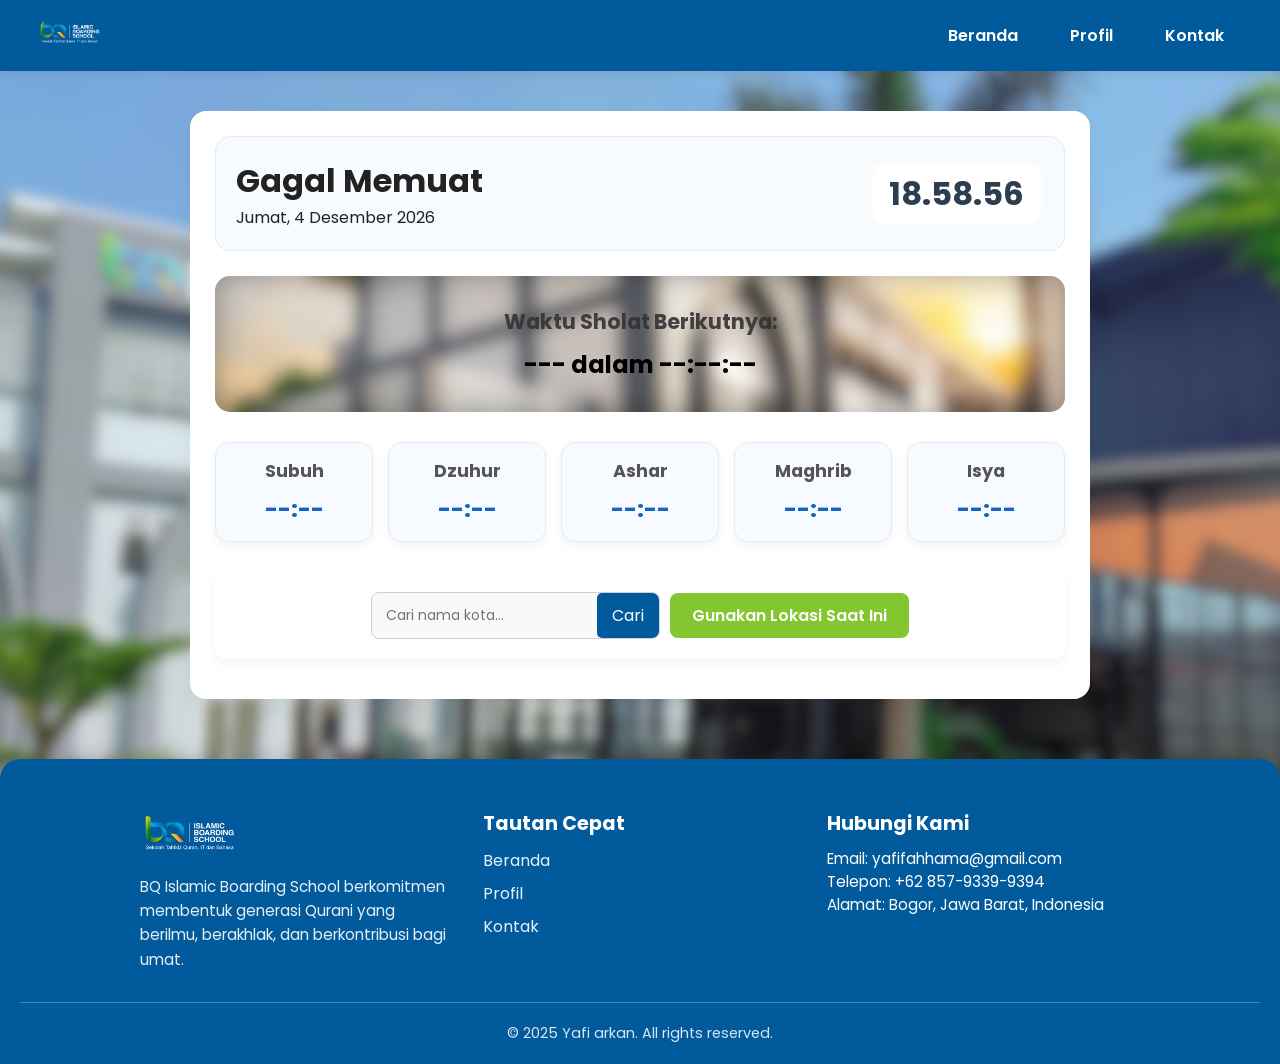
<file: JadwalShalat/index.html>
<!DOCTYPE html>
<html lang="id">
  <head>
    <meta charset="UTF-8" />
    <meta name="viewport" content="width=device-width, initial-scale=1.0" />
    <title>Jadwal Sholat - BQ Islamic Boarding School</title>
    <link rel="stylesheet" href="css/style.css" />
    <link rel="preconnect" href="https://fonts.googleapis.com" />
    <link rel="preconnect" href="https://fonts.gstatic.com" crossorigin />
    <link
      href="https://fonts.googleapis.com/css2?family=Poppins:wght@400;600;700&family=Lato:wght@400;700&display=swap"
      rel="stylesheet"
    />
  </head>
  <body>
    <header>
      <nav class="navbar">
        <a href="#" class="logo">
          <img
            src="image/logo bq.png"
            alt="BQ Islamic Boarding School Logo"
            class="navbar-logo"
          />
        </a>

        <div class="nav-button">
          <a href="./index.html" class="nav-btn">Beranda</a>
          <a href="./profile.html" class="nav-btn">Profil</a>
          <a href="#" class="nav-btn">Kontak</a>
        </div>
      </nav>
    </header>

    <main>
      <div class="container">
        <div class="top-info">
          <div class="location-displagit inity">
            <h1 id="lokasi">Memuat lokasi...</h1>
            <p id="tanggal-hari-ini">Memuat tanggal...</p>
          </div>
          <div class="clock-display">
            <p id="live-clock">--:--:--</p>
          </div>
        </div>

        <div id="next-prayer-info" class="next-prayer-info">
          <h2>Waktu Sholat Berikutnya:</h2>
          <p>
            <span id="next-prayer-name">---</span> dalam
            <span id="countdown-timer">--:--:--</span>
          </p>
        </div>

        <div class="jadwal-cards">
          <div class="card" data-prayer="Subuh">
            <h2>Subuh</h2>
            <p id="subuh">--:--</p>
          </div>
          <div class="card" data-prayer="Dzuhur">
            <h2>Dzuhur</h2>
            <p id="dzuhur">--:--</p>
          </div>
          <div class="card" data-prayer="Ashar">
            <h2>Ashar</h2>
            <p id="ashar">--:--</p>
          </div>
          <div class="card" data-prayer="Maghrib">
            <h2>Maghrib</h2>
            <p id="maghrib">--:--</p>
          </div>
          <div class="card" data-prayer="Isya">
            <h2>Isya</h2>
            <p id="isya">--:--</p>
          </div>
        </div>

        <div class="location-feature">
          <div class="search-box">
            <input
              type="text"
              id="search-input"
              placeholder="Cari nama kota..."
            />
            <button id="search-button">Cari</button>
          </div>
          <button id="detect-location-button">Gunakan Lokasi Saat Ini</button>
        </div>
        <div id="search-results" class="search-results"></div>
      </div>
    </main>

    <footer class="footer">
      <div class="footer-container">
        <div class="footer-about">
          <img src="image/logo bq.png" alt="Logo BQ" class="footer-logo" />
          <p>
            BQ Islamic Boarding School berkomitmen membentuk generasi Qurani
            yang berilmu, berakhlak, dan berkontribusi bagi umat.
          </p>
        </div>

        <div class="footer-links">
          <h3>Tautan Cepat</h3>
          <ul>
            <li><a href="/index.html">Beranda</a></li>
            <li><a href="/profile.html">Profil</a></li>
            <li><a href="">Kontak</a></li>
          </ul>
        </div>

        <div class="footer-contact">
          <h3>Hubungi Kami</h3>
          <p>Email: yafifahhama@gmail.com</p>
          <p>Telepon: +62 857-9339-9394</p>
          <p>Alamat: Bogor, Jawa Barat, Indonesia</p>
        </div>
      </div>

      <div class="footer-bottom">
        <p>&copy; 2025 Yafi arkan. All rights reserved.</p>
      </div>
    </footer>

    <script src="js/script.js"></script>
  </body>
</html>
</file>
<file: JadwalShalat/css/style.css>
/* Variabel Warna dan Font */
:root {
  --primary-blue: #005a9c;
  --accent-green: #84c62f;
  --accent-orange: #f5a623;
  --text-dark: #333333;
  --text-light: #f8f9fa;
  --bg-light: #f4f8fa;
  --bg-white: #ffffff;
  --border-color: #dee2e6;
  --logo-gradient: linear-gradient(
    90deg,
    var(--accent-green),
    var(--primary-blue)
  );

  --font-heading: "Poppins", sans-serif;
  --font-body: "Lato", sans-serif;
}

/* Reset dan Gaya Dasar */
* {
  margin: 0;
  padding: 0;
  box-sizing: border-box;
  font-family: "Poppins", sans-serif;
}

body {
  background-color: #f4f8fb;
  color: #222;
  background-image: url(../image/Desain\ tanpa\ judul.png);
  background-size: cover; /* Menyesuaikan agar gambar memenuhi layar */
  background-repeat: no-repeat; /* Tidak diulang */
  background-position: center; /* Gambar di tengah */
  background-attachment: fixed; /* Tetap saat di-scroll */
}

/* === NAVBAR === */
header {
  background-color: var(--primary-blue);
  box-shadow: 0 2px 10px rgba(0, 0, 0, 0.08);
  padding: 15px 40px;
  position: sticky;
  top: 0;
  z-index: 10;
}

.navbar {
  display: flex;
  justify-content: space-between;
  align-items: center;
}

.navbar-logo {
  width: 60px;
  height: auto;
  border-radius: 10px;
  transition: transform 0.3s ease;
}

.navbar-logo:hover {
  transform: scale(1.05);
}

.nav-button {
  display: flex;
  gap: 20px;
}

.nav-btn {
  text-decoration: none;
  color: white;
  font-weight: 600;
  padding: 8px 16px;
  border-radius: 10px;
  transition: all 0.3s ease;
}

.nav-btn:hover {
  background-color: #e3f2fd;
  color: #1e88e5;
}

.login-btn {
  background-color: #1e88e5;
  color: white !important;
  border-radius: 10px;
  box-shadow: 0 3px 10px rgba(30, 136, 229, 0.3);
}

.login-btn:hover {
  background-color: #1565c0;
}

/* === MAIN CONTENT === */
.container {
  max-width: 900px;
  margin: 40px auto;
  background: white;
  padding: 25px;
  border-radius: 16px;
  box-shadow: 0 10px 25px rgba(0, 0, 0, 0.05);
}

.top-info {
  display: flex;
  justify-content: space-between;
  align-items: center;
  background-color: #f7fbff;
  padding: 20px;
  border-radius: 15px;
  margin-bottom: 25px;
  border: 1px solid #e0ebf5;
}

.location-display h1 {
  color: #1565c0;
  font-weight: 700;
  font-size: 1.8rem;
}

.location-display p {
  color: #555;
}

.clock-display {
  background-color: #ffffff;
  color: #2c3e50;
  font-weight: 700;
  font-size: 2rem;
  padding: 10px 20px;
  border-radius: 12px;
  box-shadow: inset 0 0 10px rgba(0, 0, 0, 0.05);
  text-align: center;
}

/* === NEXT PRAYER === */
.next-prayer-info {
  text-align: center;
  background-image: url(../image/jam.png);
  background-size: cover;
  background-position: center;
  border-radius: 15px;
  padding: 30px 20px;
  color: var(--text-dark);
  font-weight: 600;
  box-shadow: inset 0 0 30px rgba(0, 0, 0, 0.3);
  margin-bottom: 30px;
  transition: all 0s ease;
}

.next-prayer-info h2 {
  font-size: 1.3rem;
  opacity: 0.9;
}

.next-prayer-info p {
  font-size: 1.5rem;
  font-weight: 700;
  margin-top: 10px;
  color: black;
}

/* === PRAYER CARDS === */
.jadwal-cards {
  display: flex;
  justify-content: space-between;
  flex-wrap: wrap;
  gap: 15px;
}

.card {
  flex: 1;
  min-width: 150px;
  background-color: #f7fbff;
  border-radius: 14px;
  text-align: center;
  padding: 15px;
  transition: all 0.3s ease;
  box-shadow: 0 4px 10px rgba(0, 0, 0, 0.05);
  border: 1px solid #e0ebf5;
}

.card:hover {
  transform: translateY(-4px);
  box-shadow: 0 6px 14px rgba(0, 0, 0, 0.08);
}

.card h2 {
  font-size: 1.1rem;
  color: #555;
  margin-bottom: 8px;
}

.card p {
  font-size: 1.4rem;
  font-weight: 700;
  color: #1565c0;
}

.next-prayer-highlight {
  background-color: #8bc34a !important;
  color: white;
  box-shadow: 0 4px 15px rgba(139, 195, 74, 0.6);
}

.next-prayer-highlight p {
  color: white !important;
}

/* === RESPONSIVE === */
@media (max-width: 700px) {
  .top-info {
    flex-direction: column;
    gap: 10px;
  }
  .jadwal-cards {
    flex-direction: column;
  }
}

/* Fitur Pencarian */
.location-feature {
  display: flex;
  flex-wrap: wrap;
  justify-content: center;
  align-items: center;
  background-color: white;
  border-radius: 12px;
  box-shadow: 0 4px 12px rgba(0, 0, 0, 0.05);
  padding: 20px;
  margin-top: 30px;
  gap: 10px;
  transition: 0.3s;
}

.location-feature:hover {
  box-shadow: 0 6px 18px rgba(0, 0, 0, 0.08);
}

.search-box {
  display: flex;
  align-items: center;
  border: 1px solid #d0d0d0;
  border-radius: 8px;
  overflow: hidden;
  background-color: #f9f9f9;
  gap: 5px;
}
#search-input {
  font-family: var(--font-body);
  padding: 10px;
  border: 1px solid var(--border-color);
  border-radius: 5px;
  font-size: 1em;
  border: none;
  outline: none;
  padding: 10px 14px;
  font-size: 14px;
  width: 220px;
  font-family: "Poppins", sans-serif;
  background: transparent;
}
#search-button,
#detect-location-button {
  font-family: var(--font-heading);
  padding: 10px 15px;
  border: none;
  border-radius: 5px;
  cursor: pointer;
  background-color: var(--primary-blue);
  color: var(--bg-white);
  font-size: 1em;
  transition: background-color 0.3s;
}
#detect-location-button {
  background-color: var(--accent-green);
  color: white;
  border: none;
  padding: 10px 22px;
  font-weight: 600;
  border-radius: 8px;
  font-family: "Poppins", sans-serif;
  cursor: pointer;
  transition: 0.3s;
}

#detect-location-button:hover {
  background-color: var(--accent-orange);
  transform: scale(1.03);
}

#search-button:hover {
  background-color: #69b238;
  transform: scale(1.03);
}
.search-results {
  margin-top: 15px;
  max-height: 150px;
  overflow-y: auto;
  margin-top: 15px;
  text-align: center;
  font-size: 14px;
  color: #333;
  font-family: "Poppins", sans-serif;
}
.result-item {
  font-family: var(--font-body);
  padding: 10px;
  background-color: #f0f0f0;
  margin-bottom: 5px;
  border-radius: 5px;
  cursor: pointer;
  transition: background-color 0.3s;
}
.result-item:hover {
  background-color: #e0e0e0;
}

/* Desain Responsif */
@media (max-width: 768px) {
  .top-info {
    flex-direction: column;
    text-align: center;
    gap: 15px;
  }
  .jadwal-cards {
    grid-template-columns: repeat(2, 1fr);
  }
}
@media (max-width: 480px) {
  .jadwal-cards {
    grid-template-columns: 1fr;
  }
  .location-feature {
    flex-direction: column;
  }
  .search-box {
    width: 100%;
  }
  #search-input {
    width: 100%;
  }
}

.footer {
  background: var(--primary-blue);
  color: white;
  padding: 50px 20px 20px;
  margin-top: 60px;
  border-radius: 20px 20px 0 0;
  box-shadow: 0 -5px 15px rgba(0, 0, 0, 0.1);
}

.footer-container {
  display: flex;
  justify-content: space-between;
  flex-wrap: wrap;
  max-width: 1000px;
  margin: 0 auto;
  gap: 30px;
}

.footer-about {
  flex: 1;
  min-width: 250px;
}

.footer-logo {
  width: 100px;
  height: auto;
  margin-bottom: 10px;
  border-radius: 10px;
  background: transparent;
  padding: 5px;
}

.footer-about p {
  font-size: 0.95rem;
  line-height: 1.6;
  opacity: 0.9;
}

.footer-links {
  flex: 1;
  min-width: 180px;
}

.footer-links h3,
.footer-contact h3 {
  font-size: 1.2rem;
  margin-bottom: 10px;
  font-weight: 700;
}

.footer-links ul {
  list-style: none;
  padding: 0;
}

.footer-links ul li {
  margin: 8px 0;
}

.footer-links ul li a {
  text-decoration: none;
  color: #e3f2fd;
  transition: color 0.3s;
}

.footer-links ul li a:hover {
  color: #fff;
  text-decoration: underline;
}

.footer-contact {
  flex: 1;
  min-width: 250px;
}

.footer-contact p {
  font-size: 0.95rem;
  line-height: 1.5;
}

.footer-contact a {
  color: #e3f2fd;
  text-decoration: none;
}

.footer-contact a:hover {
  text-decoration: underline;
  color: #fff;
}

/* Bottom Section */
.footer-bottom {
  text-align: center;
  margin-top: 30px;
  padding-top: 20px;
  border-top: 1px solid rgba(255, 255, 255, 0.3);
  font-size: 0.9rem;
  opacity: 0.85;
}

/* === RESPONSIVE FOOTER === */
@media (max-width: 700px) {
  .footer-container {
    flex-direction: column;
    text-align: center;
  }

  .footer-logo {
    margin: 0 auto 10px;
  }
}
</file>
